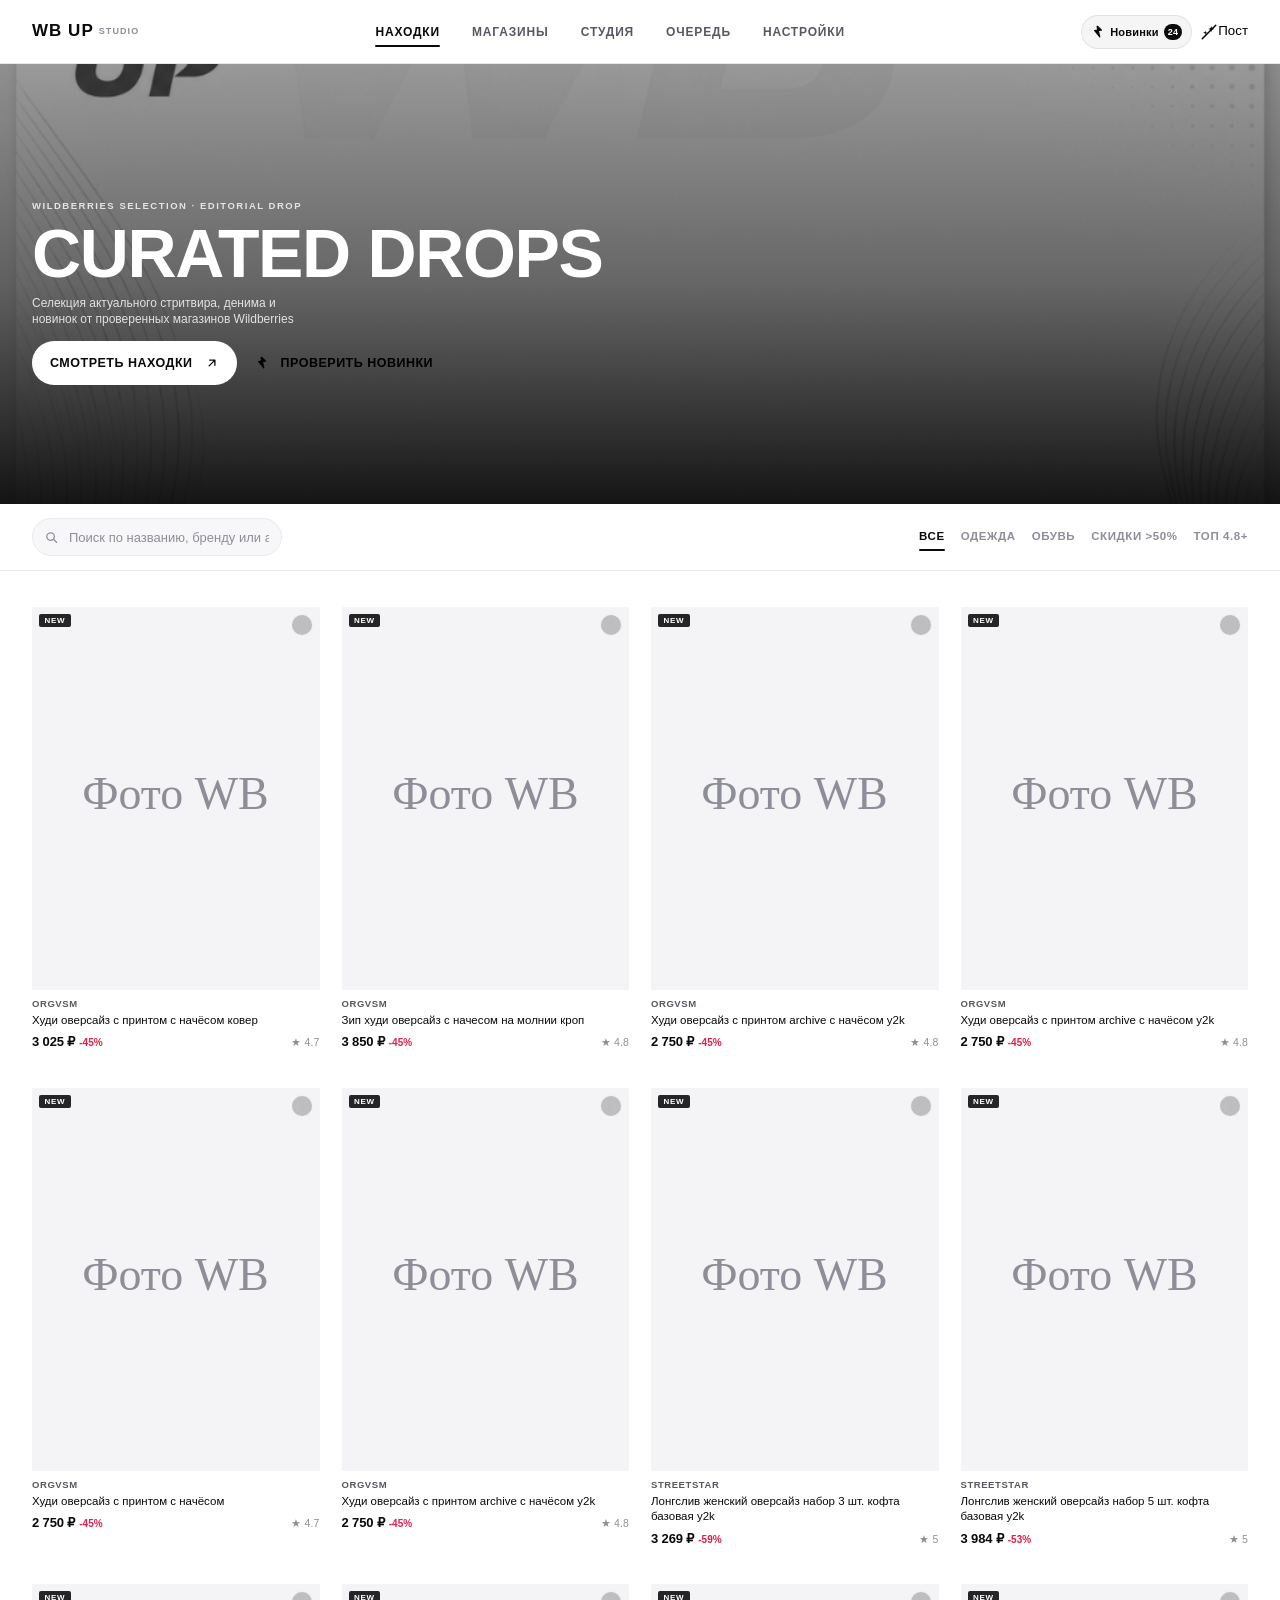
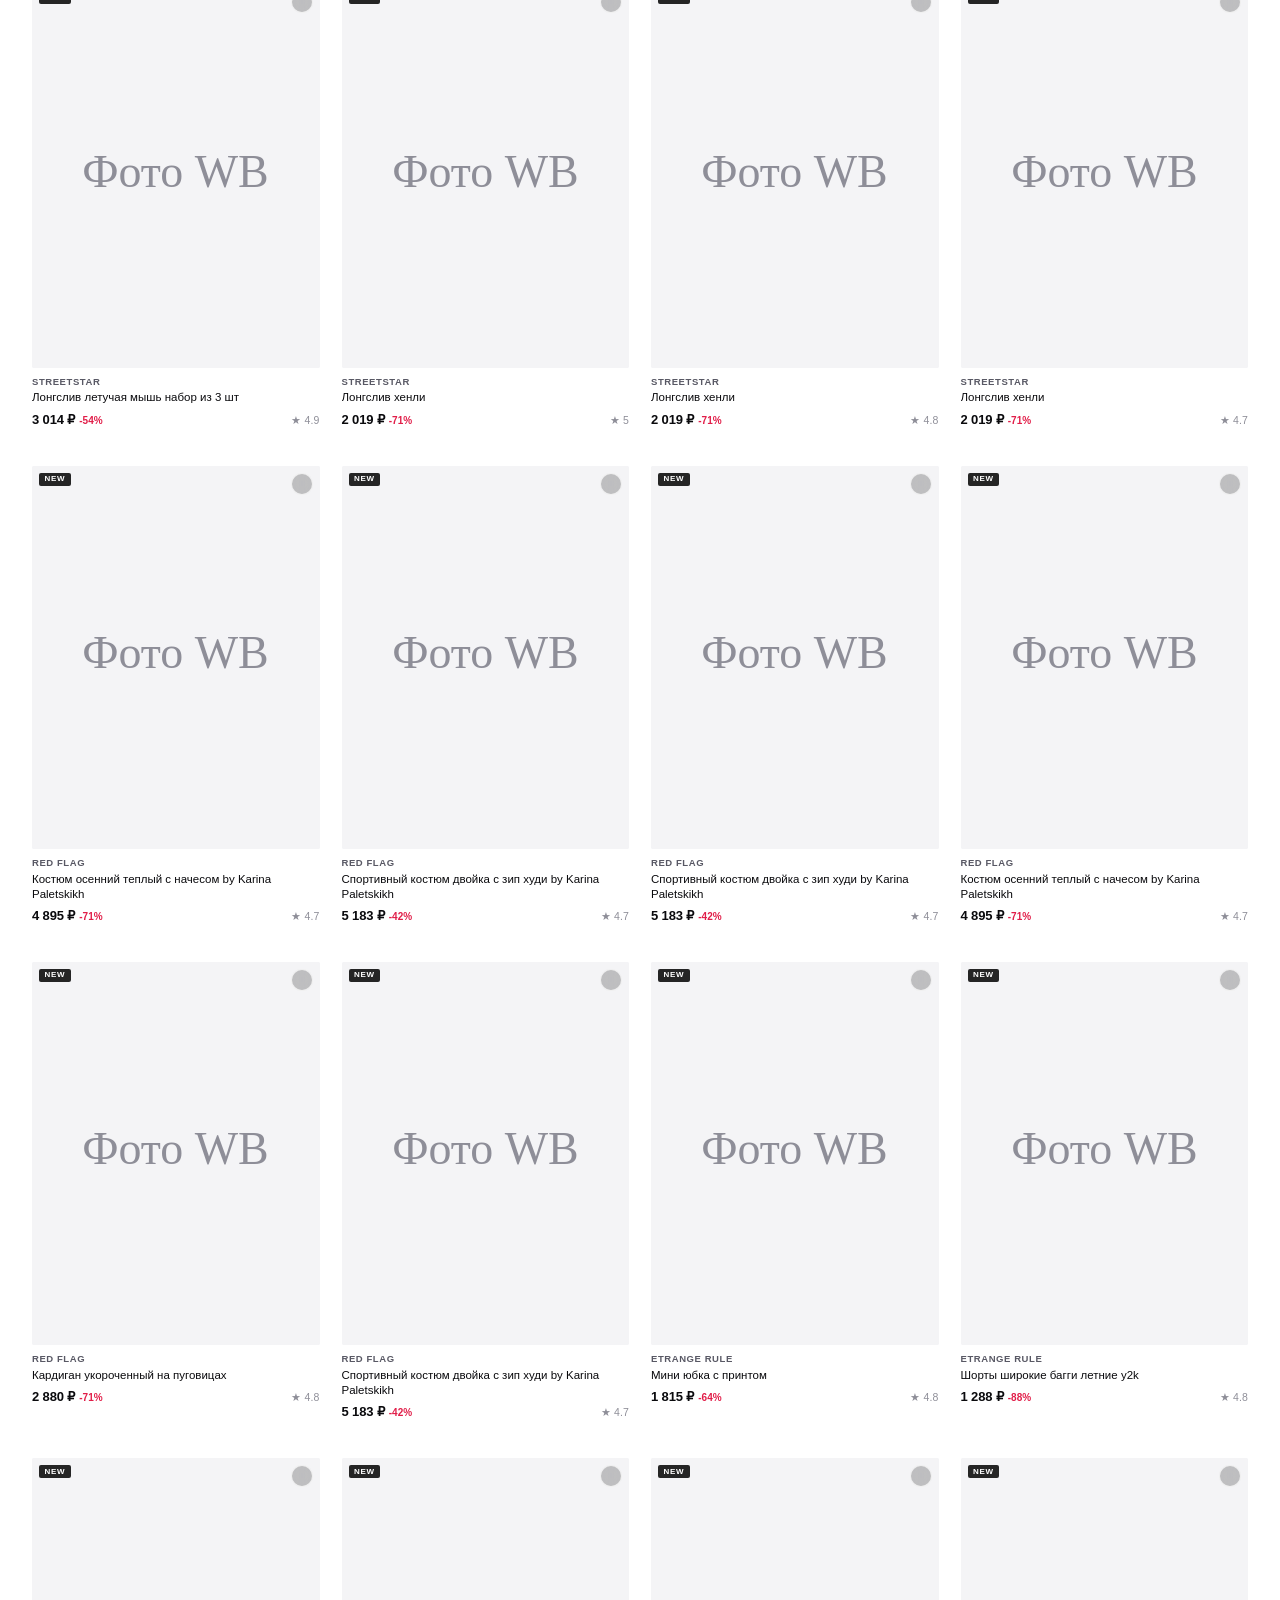
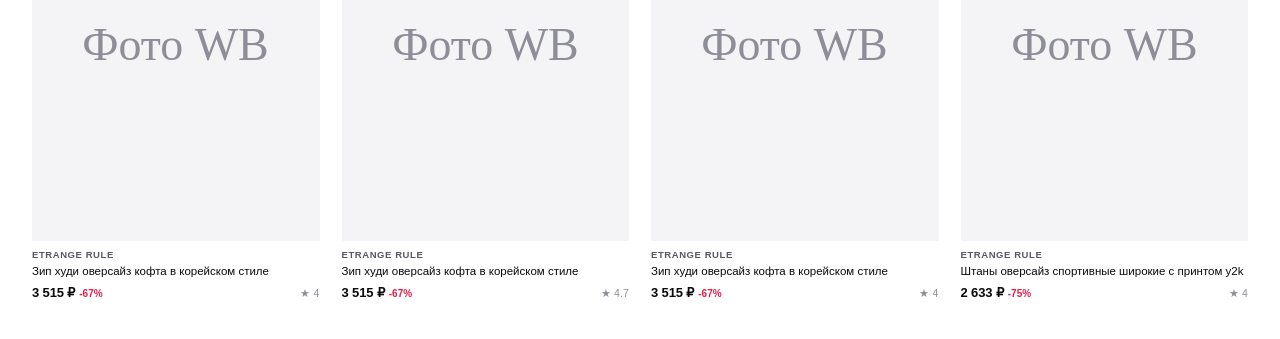
<file: index.html>
<!DOCTYPE html>
<html lang="ru">
<head>
  <meta charset="UTF-8">
  <meta name="viewport" content="width=device-width, initial-scale=1.0, viewport-fit=cover, maximum-scale=5.0">
  <meta name="description" content="WB Up Studio — премиальная fashion-платформа находок Wildberries и менеджер публикаций">
  <meta name="theme-color" content="#ffffff">
  <meta name="apple-mobile-web-app-capable" content="yes">
  <meta name="apple-mobile-web-app-status-bar-style" content="default">
  <meta name="apple-mobile-web-app-title" content="WB Up">
  <meta name="format-detection" content="telephone=no">
  <meta name="mobile-web-app-capable" content="yes">
  <link rel="apple-touch-icon" href="apple-touch-icon.png">
  <link rel="manifest" href="manifest.json">
  <link rel="icon" href="data:image/svg+xml,<svg xmlns='http://www.w3.org/2000/svg' viewBox='0 0 100 100'><text y='.9em' font-size='90'>✦</text></svg>">
  <title>WB Up Studio · Editorial Fashion</title>
  <link rel="stylesheet" href="styles.css?v=fashion_ohdamn_v7">
</head>
<body>

  <!-- SF Symbols Vector Sprite -->
  <svg style="display:none;" xmlns="http://www.w3.org/2000/svg">
    <symbol id="sf-grid" viewBox="0 0 24 24"><rect x="3" y="3" width="8" height="8" rx="1.5" fill="currentColor"/><rect x="13" y="3" width="8" height="8" rx="1.5" fill="currentColor"/><rect x="3" y="13" width="8" height="8" rx="1.5" fill="currentColor"/><rect x="13" y="13" width="8" height="8" rx="1.5" fill="currentColor"/></symbol>
    <symbol id="sf-bag" viewBox="0 0 24 24"><path fill-rule="evenodd" clip-rule="evenodd" d="M8.5 4a3.5 3.5 0 0 1 7 0h2.75A2.75 2.75 0 0 1 21 6.75v11.5A3.75 3.75 0 0 1 17.25 22H6.75A3.75 3.75 0 0 1 3 18.25V6.75A2.75 2.75 0 0 1 5.75 4H8.5zm1.8 0a1.7 1.7 0 0 1 3.4 0H10.3z" fill="currentColor"/></symbol>
    <symbol id="sf-store" viewBox="0 0 24 24"><path d="M4 4a2 2 0 0 1 2-2h12a2 2 0 0 1 2 2v2.5a3.5 3.5 0 0 1-3.5 3.5 3.4 3.4 0 0 1-2.5-1.1 3.4 3.4 0 0 1-5 0A3.4 3.4 0 0 1 4.5 10 3.5 3.5 0 0 1 1 6.5V4a2 2 0 0 1 2-2h1zm0 8.8V20a2 2 0 0 0 2 2h12a2 2 0 0 0 2-2v-7.2a5.4 5.4 0 0 1-2.5.7 5.4 5.4 0 0 1-3.5-1.3 5.4 5.4 0 0 1-3.5 1.3 5.4 5.4 0 0 1-3.5-1.3 5.4 5.4 0 0 1-2.5-.7h-.5zM9 16a1 1 0 0 1 1-1h4a1 1 0 0 1 1 1v4H9v-4z" fill="currentColor"/></symbol>
    <symbol id="sf-sparkles" viewBox="0 0 24 24"><path d="M12 1.5l1.6 4.7 4.7 1.6-4.7 1.6L12 14.1l-1.6-4.7-4.7-1.6 4.7-1.6L12 1.5zm7 11.5l1 3 3 1-3 1-1 3-1-3-3-1 3-1 1-3zm-14 1l1 3 3 1-3 1-1 3-1-3-3-1 3-1 1-3z" fill="currentColor"/></symbol>
    <symbol id="sf-tray" viewBox="0 0 24 24"><path d="M4 4.5A2.5 2.5 0 0 1 6.5 2h11A2.5 2.5 0 0 1 20 4.5V14h-3.2a1.8 1.8 0 0 0-1.6 1l-.7 1.4a1 1 0 0 1-.9.6H10.4a1 1 0 0 1-.9-.6l-.7-1.4a1.8 1.8 0 0 0-1.6-1H4V4.5zM3 16.5v2A3.5 3.5 0 0 0 6.5 22h11a3.5 3.5 0 0 0 3.5-3.5v-2h-3.8l-.5 1a2.2 2.2 0 0 1-2 1.5H9.3a2.2 2.2 0 0 1-2-1.5l-.5-1H3z" fill="currentColor"/></symbol>
    <symbol id="sf-gear" viewBox="0 0 24 24"><path fill-rule="evenodd" clip-rule="evenodd" d="M10.2 2.3c.4-1.3 2.2-1.3 2.6 0l.4 1.4a2 2 0 0 0 2.2 1.3l1.4-.4c1.3-.4 2.4.9 1.7 2l-.9 1.2a2 2 0 0 0 .6 2.5l1.3.7c1.2.7 1.2 2.5 0 3.2l-1.3.7a2 2 0 0 0-.6 2.5l.9 1.2c.7 1.1-.4 2.4-1.7 2l-1.4-.4a2 2 0 0 0-2.2 1.3l-.4 1.4c-.4 1.3-2.2 1.3-2.6 0l-.4-1.4a2 2 0 0 0-2.2-1.3l-1.4.4c-1.3.4-2.4-.9-1.7-2l.9-1.2a2 2 0 0 0-.6-2.5l-1.3-.7c-1.2-.7-1.2-2.5 0-3.2l1.3-.7a2 2 0 0 0 .6-2.5l-.9-1.2c-.7-1.1.4-2.4 1.7-2l1.4.4a2 2 0 0 0 2.2-1.3l.4-1.4zM12 8.5a3.5 3.5 0 1 0 0 7 3.5 3.5 0 0 0 0-7z" fill="currentColor"/></symbol>
    <symbol id="sf-search" viewBox="0 0 24 24"><path fill-rule="evenodd" clip-rule="evenodd" d="M10.5 3.5a7 7 0 1 0 4.4 12.4l4.7 4.7a1 1 0 0 0 1.4-1.4l-4.7-4.7A7 7 0 0 0 10.5 3.5zm-5 7a5 5 0 1 1 10 0 5 5 0 0 1-10 0z" fill="currentColor"/></symbol>
    <symbol id="sf-bolt" viewBox="0 0 24 24"><path d="M11.3 1.3a1 1 0 0 1 1 .2l6.5 6.5a1 1 0 0 1-.5 1.7l-4.5.7 2.2 9.8a1 1 0 0 1-1.8.8L5.2 10a1 1 0 0 1 .6-1.6l4.6-.7-1-5.4a1 1 0 0 1 .9-1z" fill="currentColor"/></symbol>
    <symbol id="sf-check" viewBox="0 0 24 24"><path d="M4.5 12.5l5 5 10-10" fill="none" stroke="currentColor" stroke-width="2.5" stroke-linecap="round" stroke-linejoin="round"/></symbol>
    <symbol id="sf-xmark" viewBox="0 0 24 24"><path d="M6 6l12 12M18 6L6 18" fill="none" stroke="currentColor" stroke-width="2.5" stroke-linecap="round"/></symbol>
    <symbol id="sf-plus" viewBox="0 0 24 24"><path d="M12 4a1 1 0 0 1 1 1v6h6a1 1 0 1 1 0 2h-6v6a1 1 0 1 1-2 0v-6H5a1 1 0 1 1 0-2h6V5a1 1 0 0 1 1-1z" fill="currentColor"/></symbol>
    <symbol id="sf-trash" viewBox="0 0 24 24"><path fill-rule="evenodd" clip-rule="evenodd" d="M9 3a1 1 0 0 1 1-1h4a1 1 0 0 1 1 1v1h4a1 1 0 1 1 0 2h-1.1l-.8 13.4A3 3 0 0 1 14.1 22H9.9a3 3 0 0 1-3-2.6L6.1 6H5a1 1 0 1 1 0-2h4V3zm2 1h2V4h-2V4zm-1.9 4l.7 11.8a1 1 0 0 0 1 .9h4.4a1 1 0 0 0 1-.9L16.9 8H8.1z" fill="currentColor"/></symbol>
    <symbol id="sf-sync" viewBox="0 0 24 24"><path d="M12 4a8 8 0 0 1 7.6 5.5.9.9 0 0 1-1.7.6A6.2 6.2 0 1 0 18.2 12a.9.9 0 1 1 1.8 0A8 8 0 1 1 12 4zm7.9 1.1a.9.9 0 0 1 .9.9v4a.9.9 0 0 1-.9.9h-4a.9.9 0 1 1 0-1.8h2.8V6a.9.9 0 0 1 1.2-.9z" fill="currentColor"/></symbol>
    <symbol id="sf-paperplane" viewBox="0 0 24 24"><path d="M2.3 10.2a1.3 1.3 0 0 1 .4-2.4l17.7-6.2a1.3 1.3 0 0 1 1.6 1.6l-6.2 17.7a1.3 1.3 0 0 1-2.4.4l-3.8-5.7-5.7-3.8zm14-4.8L6.8 10.3l3.6 2.4 6-7.3z" fill="currentColor"/></symbol>
    <symbol id="sf-arrow-up-right" viewBox="0 0 24 24"><path d="M7 17L17 7M8 7h9v9" fill="none" stroke="currentColor" stroke-width="2.2" stroke-linecap="round" stroke-linejoin="round"/></symbol>
    <symbol id="sf-download" viewBox="0 0 24 24"><path d="M12 2a1 1 0 0 1 1 1v10.6l2.3-2.3a1 1 0 0 1 1.4 1.4l-4 4a1 1 0 0 1-1.4 0l-4-4a1 1 0 0 1 1.4-1.4l2.3 2.3V3a1 1 0 0 1 1-1zm-7 16a1 1 0 0 1 1-1h12a1 1 0 1 1 0 2H6a1 1 0 0 1-1-1z" fill="currentColor"/></symbol>
    <symbol id="sf-wand-stars" viewBox="0 0 24 24"><path d="M15 4l1 3 3 1-3 1-1 3-1-3-3-1 3-1 1-3zm-8 6l.7 2.3L10 13l-2.3.7L7 16l-.7-2.3L4 13l2.3-.7L7 10z" fill="currentColor"/><path d="M3 21L21 3" stroke="currentColor" stroke-width="2" stroke-linecap="round"/></symbol>
    <symbol id="sf-scissors" viewBox="0 0 24 24"><path d="M9.6 10.8l3.9 3.9-1.4 1.4a3.5 3.5 0 1 1-1.4-1.4l-1.1-1.1zm-3.6 5a1.5 1.5 0 1 0 0 3 1.5 1.5 0 0 0 0-3zm7.5-3.6l6.8-6.8a1 1 0 0 0-1.4-1.4l-6.8 6.8 1.4 1.4zm-1.4-1.4L4.3 4a1 1 0 0 0-1.4 1.4l6.8 6.8 2.4-2.4zm1.4 4.3l1.1 1.1a3.5 3.5 0 1 1-1.4 1.4l-1.1-1.1 1.4-1.4zm4.5 3.9a1.5 1.5 0 1 0 0-3 1.5 1.5 0 0 0 0 3z" fill="currentColor"/></symbol>
  </svg>

  <div class="toast-container" id="toast-container"></div>

  <!-- EDITORIAL HEADER (Sticky, Minimalist, Ohdamn Style) -->
  <header class="site-header" id="site-header">
    <div class="site-header__inner">
      
      <!-- Brand Logo (Left) -->
      <a href="#" class="brand-logo" onclick="app.switchTab('dashboard'); return false;">
        <span class="brand-logo__main">WB UP</span>
        <span class="brand-logo__tag">STUDIO</span>
      </a>

      <!-- Desktop Navigation Links (Center) -->
      <nav class="desktop-nav" aria-label="Основное меню">
        <button class="desktop-nav__link active" data-tab="dashboard" onclick="app.switchTab('dashboard')">Находки</button>
        <button class="desktop-nav__link" data-tab="sellers" onclick="app.switchTab('sellers')">Магазины</button>
        <button class="desktop-nav__link" data-tab="preview" onclick="app.switchTab('preview')">Студия</button>
        <button class="desktop-nav__link" data-tab="queue" onclick="app.switchTab('queue')">
          Очередь
          <span class="desktop-nav__pill" id="nav-queue-badge" style="display:none;">0</span>
        </button>
        <button class="desktop-nav__link" data-tab="settings" onclick="app.switchTab('settings')">Настройки</button>
      </nav>

      <!-- Header Actions (Right) -->
      <div class="header-actions">
        <!-- Live Novelties Trigger -->
        <button class="header-action-btn header-action-btn--pulse" onclick="app.runCheck()" title="Опросить магазины на Wildberries">
          <svg class="sf-icon"><use href="#sf-bolt"></use></svg>
          <span class="header-action-btn__text">Новинки</span>
          <span class="count-pill count-pill--dark" id="header-new-badge">12</span>
        </button>

        <!-- Studio Quick Launch -->
        <button class="header-action-btn header-action-btn--ghost desktop-only" onclick="app.generatePreview()" title="Создать постер">
          <svg class="sf-icon"><use href="#sf-wand-stars"></use></svg>
          <span class="header-action-btn__text">Пост</span>
        </button>

        <!-- Mobile Menu Toggle -->
        <button class="mobile-burger-btn" id="mobile-burger-btn" onclick="app.toggleMobileMenu()" aria-label="Открыть меню">
          <span class="burger-bar"></span>
          <span class="burger-bar"></span>
        </button>
      </div>

    </div>
  </header>

  <!-- MOBILE SLIDE-OVER DRAWER -->
  <div class="mobile-drawer-overlay" id="mobile-drawer-overlay" onclick="app.closeMobileMenu()">
    <div class="mobile-drawer" onclick="event.stopPropagation()">
      <div class="mobile-drawer__top">
        <div class="brand-logo">
          <span class="brand-logo__main">WB UP</span>
          <span class="brand-logo__tag">STUDIO</span>
        </div>
        <button class="drawer-close-btn" onclick="app.closeMobileMenu()" aria-label="Закрыть меню">
          <svg class="sf-icon"><use href="#sf-xmark"></use></svg>
        </button>
      </div>

      <nav class="mobile-drawer__nav">
        <button class="drawer-item active" data-tab="dashboard" onclick="app.switchTab('dashboard'); app.closeMobileMenu();">
          <span class="drawer-item__index">01</span>
          <span class="drawer-item__title">Находки</span>
          <span class="desktop-nav__pill" id="novelty-badge-count" style="margin-left:auto;">12</span>
        </button>
        <button class="drawer-item" data-tab="sellers" onclick="app.switchTab('sellers'); app.closeMobileMenu();">
          <span class="drawer-item__index">02</span>
          <span class="drawer-item__title">Магазины</span>
          <span class="desktop-nav__pill" id="drawer-sellers-count" style="margin-left:auto;">4</span>
        </button>
        <button class="drawer-item" data-tab="preview" onclick="app.switchTab('preview'); app.closeMobileMenu();">
          <span class="drawer-item__index">03</span>
          <span class="drawer-item__title">Студия постов</span>
        </button>
        <button class="drawer-item" data-tab="queue" onclick="app.switchTab('queue'); app.closeMobileMenu();">
          <span class="drawer-item__index">04</span>
          <span class="drawer-item__title">Очередь</span>
          <span class="desktop-nav__pill" id="drawer-queue-count" style="margin-left:auto;">0</span>
        </button>
        <button class="drawer-item" data-tab="settings" onclick="app.switchTab('settings'); app.closeMobileMenu();">
          <span class="drawer-item__index">05</span>
          <span class="drawer-item__title">Настройки</span>
        </button>
      </nav>

      <div class="mobile-drawer__footer">
        <button class="btn btn--primary btn--full" onclick="app.runCheck(); app.closeMobileMenu();">
          <svg class="sf-icon" style="margin-right:8px;"><use href="#sf-bolt"></use></svg>
          Проверить новинки WB
        </button>
      </div>
    </div>
  </div>

  <!-- MAIN APPLICATION CONTENT CONTAINER -->
  <main class="site-main">

    <!-- ======================================================== -->
    <!-- TAB 1: НАХОДКИ (EDITORIAL CATALOG & FEED) -->
    <!-- ======================================================== -->
    <section id="tab-dashboard" class="tab-panel tab-panel--active">
      
      <!-- HERO SECTION (Editorial Brand Drop) -->
      <section class="hero-editorial">
        <div class="hero-editorial__bg">
          <img src="wb_up_background.jpg" alt="Editorial Fashion" class="hero-editorial__img" onerror="this.style.display='none'">
          <div class="hero-editorial__dimmer"></div>
        </div>
        <div class="hero-editorial__content">
          <span class="hero-editorial__eyebrow">WILDBERRIES SELECTION · EDITORIAL DROP</span>
          <h1 class="hero-editorial__heading">CURATED DROPS</h1>
          <p class="hero-editorial__sub">Селекция актуального стритвира, денима и новинок от проверенных магазинов Wildberries</p>
          <div class="hero-editorial__buttons">
            <button class="btn btn--hero-primary" onclick="app.scrollToCatalog()">
              Смотреть находки
              <svg class="sf-icon" style="width:14px; height:14px; margin-left:6px;"><use href="#sf-arrow-up-right"></use></svg>
            </button>
            <button class="btn btn--hero-outline" onclick="app.runCheck()">
              <svg class="sf-icon" style="width:14px; height:14px; margin-right:6px;"><use href="#sf-bolt"></use></svg>
              Проверить новинки
            </button>
          </div>
        </div>
      </section>

      <!-- SEARCH & FILTER TOOLBAR -->
      <div class="catalog-toolbar" id="catalog-anchor">
        <div class="catalog-toolbar__inner">
          
          <!-- Search Bar (Minimalist Line) -->
          <div class="minimal-search">
            <svg class="sf-icon minimal-search__icon"><use href="#sf-search"></use></svg>
            <input type="text" id="home-search-input" class="minimal-search__input" placeholder="Поиск по названию, бренду или артикулу..." oninput="app.onSearchInput(this.value)">
          </div>

          <!-- Typographic Category Links (Not heavy buttons!) -->
          <div class="category-links-bar" id="category-chips">
            <button class="cat-link ios-chip active" onclick="app.filterByCategory('all', this)">Все</button>
            <button class="cat-link ios-chip" onclick="app.filterByCategory('clothes', this)">Одежда</button>
            <button class="cat-link ios-chip" onclick="app.filterByCategory('shoes', this)">Обувь</button>
            <button class="cat-link ios-chip" onclick="app.filterByCategory('discount', this)">Скидки &gt;50%</button>
            <button class="cat-link ios-chip" onclick="app.filterByCategory('top', this)">Топ 4.8+</button>
          </div>

        </div>
      </div>

      <!-- Active Seller Filter Banner (Dynamic) -->
      <div id="seller-filter-container" class="seller-filter-banner" style="display:none;"></div>

      <!-- PRODUCT GRID SECTION -->
      <div class="catalog-grid-wrap">
        <div id="product-grid" class="fashion-grid"></div>

        <!-- Empty State -->
        <div id="feed-empty" class="fashion-empty" style="display:none;">
          <svg class="sf-icon fashion-empty__icon"><use href="#sf-bag"></use></svg>
          <h3 class="fashion-empty__title">Находок пока нет</h3>
          <p class="fashion-empty__desc">Запустите поиск новинок, чтобы мгновенно загрузить товары от выбранных магазинов Wildberries</p>
          <button class="btn btn--primary" onclick="app.runCheck()">
            <svg class="sf-icon" style="width:16px; height:16px; margin-right:6px;"><use href="#sf-bolt"></use></svg>
            Найти новинки WB
          </button>
        </div>
      </div>

    </section>

    <!-- ======================================================== -->
    <!-- TAB 2: МАГАЗИНЫ (SELLERS DIRECTORY) -->
    <!-- ======================================================== -->
    <section id="tab-sellers" class="tab-panel">
      <div class="subpage-container">
        
        <div class="subpage-header">
          <div>
            <span class="subpage-eyebrow">WILDBERRIES STORES</span>
            <h1 class="subpage-title">Магазины</h1>
          </div>
          <div class="subpage-header__actions">
            <button class="btn btn--secondary" onclick="app.openAddSellerModal()">
              <svg class="sf-icon" style="margin-right:6px;"><use href="#sf-plus"></use></svg>
              Добавить продавца
            </button>
            <button class="btn btn--primary" onclick="app.runCheck()">
              <svg class="sf-icon" style="margin-right:6px;"><use href="#sf-bolt"></use></svg>
              Найти новинки
            </button>
          </div>
        </div>

        <div class="sellers-meta-row">
          <div class="sellers-meta-row__label">
            <span>ОТСЛЕЖИВАЕМЫЕ МАГАЗИНЫ</span>
            <span id="sellers-count-badge" class="count-pill">0</span>
          </div>
          <button class="text-link-btn" onclick="app.toggleAllSellers()">Выбрать всех / Снять выбор</button>
        </div>

        <div class="sellers-list-grid" id="sellers-list-container">
          <!-- Populated dynamically by app2.js -->
        </div>

      </div>
    </section>

    <!-- ======================================================== -->
    <!-- TAB 3: СТУДИЯ ПОСТОВ (1080x1080 LOOKBOOK STUDIO) -->
    <!-- ======================================================== -->
    <section id="tab-preview" class="tab-panel">
      <div class="subpage-container">
        
        <div class="subpage-header">
          <div>
            <span class="subpage-eyebrow">POST GENERATOR 1080×1080</span>
            <h1 class="subpage-title">Студия постов</h1>
          </div>
        </div>

        <!-- Empty Studio State -->
        <div id="studio-empty-state" class="studio-empty-card">
          <div class="studio-empty-card__icon">
            <svg class="sf-icon" style="width:48px; height:48px;"><use href="#sf-wand-stars"></use></svg>
          </div>
          <h2 class="studio-empty-card__title">Генератор лукбук-постов</h2>
          <p class="studio-empty-card__desc">Скомпонуйте выбранные находки в готовый пост 1080×1080 с ценами и артикулами для мгновенной публикации в Telegram</p>
          <button class="btn btn--primary btn--lg" onclick="app.generatePreview()">
            <svg class="sf-icon" style="margin-right:8px;"><use href="#sf-wand-stars"></use></svg>
            Создать превью поста
          </button>
        </div>

        <!-- Active Studio State -->
        <div id="studio-active-state" style="display:none;">
          <div class="studio-split-layout">
            <div class="studio-preview-frame">
              <canvas id="poster-canvas" width="1080" height="1080" style="display:none;"></canvas>
              <img id="poster-result-img" class="studio-preview-img" alt="Превью поста 1080x1080">
            </div>

            <div class="studio-controls-frame">
              <h3 class="studio-controls-title">Текст публикации в Telegram</h3>
              <textarea id="caption-editor" class="minimal-textarea" rows="8" placeholder="Текст поста с артикулами..."></textarea>
              
              <div class="studio-actions-row">
                <button class="btn btn--primary btn--full" id="btn-publish-tg" onclick="app.publishFromPreview()">
                  <svg class="sf-icon" style="margin-right:8px;"><use href="#sf-paperplane"></use></svg>
                  Опубликовать в @wbuppp
                </button>
                <div class="studio-secondary-btns">
                  <button class="btn btn--secondary" style="flex:1;" onclick="app.saveToQueueFromPreview()">
                    <svg class="sf-icon" style="margin-right:6px;"><use href="#sf-tray"></use></svg>
                    В очередь
                  </button>
                  <button class="btn btn--secondary" style="flex:1;" onclick="app.downloadPosterImage()">
                    <svg class="sf-icon" style="margin-right:6px;"><use href="#sf-download"></use></svg>
                    Скачать
                  </button>
                </div>
              </div>
            </div>
          </div>
        </div>

      </div>
    </section>

    <!-- ======================================================== -->
    <!-- TAB 4: ОЧЕРЕДЬ (SCHEDULED POSTS) -->
    <!-- ======================================================== -->
    <section id="tab-queue" class="tab-panel">
      <div class="subpage-container">
        <div class="subpage-header">
          <div>
            <span class="subpage-eyebrow">SCHEDULED POSTS</span>
            <h1 class="subpage-title">Очередь</h1>
          </div>
          <span id="queue-count-badge" class="count-pill">0</span>
        </div>

        <div class="queue-items-container" id="queue-list-container">
          <!-- Filled dynamically -->
        </div>
      </div>
    </section>

    <!-- ======================================================== -->
    <!-- TAB 5: НАСТРОЙКИ (PREFERENCES) -->
    <!-- ======================================================== -->
    <section id="tab-settings" class="tab-panel">
      <div class="subpage-container">
        <div class="subpage-header">
          <div>
            <span class="subpage-eyebrow">PREFERENCES</span>
            <h1 class="subpage-title">Настройки</h1>
          </div>
        </div>

        <div class="settings-form">
          <div class="settings-block">
            <h3 class="settings-block__title">Telegram Интеграция</h3>
            <div class="settings-field">
              <label class="settings-label" for="setting-tg-channel">Канал публикаций</label>
              <input type="text" id="setting-tg-channel" class="settings-input" placeholder="@wbuppp" value="@wbuppp" onchange="app.saveSetting('tgChannel', this.value)">
            </div>
            <div class="settings-field">
              <label class="settings-label" for="setting-tg-token">Токен Telegram бота</label>
              <input type="password" id="setting-tg-token" class="settings-input" placeholder="7801828859:AA..." onchange="app.saveSetting('tgToken', this.value)">
            </div>
          </div>

          <div class="settings-block">
            <h3 class="settings-block__title">Системные параметры</h3>
            <div class="settings-info-row">
              <span class="settings-info-row__key">Движок каталога</span>
              <span class="badge-status-ok">● Standalone Multi-Tier Live</span>
            </div>
            <div class="settings-info-row">
              <span class="settings-info-row__key">Дизайн</span>
              <span>Editorial Minimal v7</span>
            </div>
          </div>

          <div style="margin-top:24px;">
            <button class="btn btn--danger btn--full" onclick="app.resetAllCache()">
              <svg class="sf-icon" style="margin-right:6px;"><use href="#sf-trash"></use></svg>
              Сбросить кэш и обновить базу
            </button>
          </div>
        </div>
      </div>
    </section>

  </main>

  <!-- FLOATING SELECTION CAPSULE (Minimalist Dock) -->
  <div class="selection-capsule" id="action-capsule">
    <div class="selection-capsule__info">
      <span class="selection-capsule__dot"></span>
      <span id="selected-count-label">0 выбрано</span>
    </div>
    <div class="selection-capsule__actions">
      <button class="capsule-btn capsule-btn--ghost" onclick="app.clearSelection()">Снять</button>
      <button class="capsule-btn capsule-btn--primary" onclick="app.generatePreview()">Создать пост</button>
    </div>
  </div>

  <!-- MOBILE BOTTOM NAVIGATION BAR -->
  <nav class="mobile-nav-bar" aria-label="Мобильная навигация">
    <button class="mobile-nav-bar__item active" data-tab="dashboard" onclick="app.switchTab('dashboard')">
      <svg class="sf-icon"><use href="#sf-grid"></use></svg>
      <span>Находки</span>
    </button>
    <button class="mobile-nav-bar__item" data-tab="sellers" onclick="app.switchTab('sellers')">
      <svg class="sf-icon"><use href="#sf-store"></use></svg>
      <span>Магазины</span>
    </button>
    <button class="mobile-nav-bar__item" data-tab="preview" onclick="app.switchTab('preview')">
      <svg class="sf-icon"><use href="#sf-sparkles"></use></svg>
      <span>Студия</span>
    </button>
    <button class="mobile-nav-bar__item" data-tab="queue" onclick="app.switchTab('queue')">
      <svg class="sf-icon"><use href="#sf-tray"></use></svg>
      <span>Очередь</span>
    </button>
    <button class="mobile-nav-bar__item" data-tab="settings" onclick="app.switchTab('settings')">
      <svg class="sf-icon"><use href="#sf-gear"></use></svg>
      <span>Настройки</span>
    </button>
  </nav>

  <!-- EDITORIAL PRODUCT DETAIL MODAL (Desktop 2-Col / Mobile Sheet) -->
  <div class="product-modal-overlay" id="product-modal-overlay" onclick="if(event.target===this) app.closeProductModal()" role="dialog" aria-modal="true">
    <div class="product-modal-dialog">
      <div class="product-modal-drag-bar" aria-hidden="true"></div>
      <button class="product-modal-close" onclick="app.closeProductModal()" aria-label="Закрыть">
        <svg class="sf-icon"><use href="#sf-xmark"></use></svg>
      </button>
      <div class="product-modal-content" id="product-modal-content">
        <!-- Rendered dynamically by app2.js -->
      </div>
    </div>
  </div>

  <!-- GENERIC MODAL OVERLAY (For Add Seller etc.) -->
  <div class="site-modal-overlay" id="modal-overlay" onclick="if(event.target===this) app.closeModal()" role="dialog" aria-modal="true">
    <div class="site-modal-card">
      <div class="site-modal-card__header">
        <h3 class="site-modal-card__title" id="modal-title">Добавить продавца</h3>
        <button class="site-modal-card__close" onclick="app.closeModal()" aria-label="Закрыть">
          <svg class="sf-icon"><use href="#sf-xmark"></use></svg>
        </button>
      </div>
      <div class="site-modal-card__body" id="modal-body"></div>
      <div class="site-modal-card__footer" id="modal-footer">
        <button class="btn btn--ghost" onclick="app.closeModal()">Отмена</button>
        <button class="btn btn--primary" id="modal-confirm-btn" onclick="app.confirmModal()">Добавить</button>
      </div>
    </div>
  </div>

  <script src="app2.js?v=fashion_ohdamn_v7"></script>
</body>
</html>
</file>
<file: styles.css>
/* ============================================================
   WB Up Studio — Refined Mobile-First Editorial Fashion Design System
   Target Primary Device: iPhone 15 Pro (393 × 852 px, iOS Safari)
   Visual QA Calibrated for: 375px, 390px, 393px, 402px, 430px & Landscape
   Aesthetic: Clean / Minimal / Premium / Editorial / Effortless
   ============================================================ */

/* --- CSS Tokens & Design Variables --- */
:root {
  /* Dynamic Safe Area Insets (Dynamic Island & Home Indicator) */
  --safe-top: env(safe-area-inset-top, 0px);
  --safe-bottom: env(safe-area-inset-bottom, 0px);
  --safe-left: env(safe-area-inset-left, 0px);
  --safe-right: env(safe-area-inset-right, 0px);

  /* Component Dimensions */
  --header-h-mobile: 48px;
  --bar-h-mobile: 50px;
  --header-h-desktop: 64px;

  /* Editorial Monochrome Palette */
  --bg-body: #ffffff;
  --bg-subtle: #f7f7f9;
  --bg-card: #ffffff;
  --bg-card-hover: #fafafa;
  --bg-glass: rgba(255, 255, 255, 0.96);
  --bg-overlay: rgba(10, 10, 14, 0.55);
  --bg-dark: #0e0e11;

  --fg-primary: #0a0a0d;
  --fg-secondary: #585864;
  --fg-muted: #8e8e98;
  --fg-inverse: #ffffff;

  --border-subtle: #eaeaea;
  --border-medium: #d4d4d8;
  --border-dark: #121216;

  --accent-black: #09090b;
  --accent-red: #e11d48;
  --accent-green: #10b981;

  --radius-xs: 2px;
  --radius-sm: 6px;
  --radius-md: 12px;
  --radius-lg: 18px;
  --radius-pill: 9999px;

  --font-sans: 'Inter', -apple-system, BlinkMacSystemFont, "SF Pro Display", "SF Pro Text", "Helvetica Neue", Arial, sans-serif;
  --font-mono: "SF Mono", Monaco, Inconsolata, monospace;

  --shadow-subtle: 0 1px 3px rgba(0, 0, 0, 0.04);
  --shadow-modal: 0 20px 50px rgba(0, 0, 0, 0.16);
  --shadow-capsule: 0 12px 30px rgba(0, 0, 0, 0.2);

  --transition-fast: 0.15s ease;
  --transition-smooth: 0.25s ease-out;
}

/* --- Base & Reset (Strict Zero Horizontal Overflow) --- */
*, *::before, *::after {
  box-sizing: border-box;
  margin: 0;
  padding: 0;
}

html {
  height: 100%;
  width: 100%;
  overflow-x: hidden;
  background-color: var(--bg-body);
  color: var(--fg-primary);
  font-family: var(--font-sans);
  text-rendering: optimizeLegibility;
  -webkit-font-smoothing: antialiased;
  -moz-osx-font-smoothing: grayscale;
}

body {
  width: 100%;
  min-height: 100%;
  min-height: 100dvh;
  min-height: -webkit-fill-available;
  overflow-x: hidden;
  background-color: var(--bg-body);
  color: var(--fg-primary);
  font-family: var(--font-sans);
  font-size: 14px;
  line-height: 1.45;
  -webkit-tap-highlight-color: transparent;
  touch-action: manipulation;
  position: relative;
}

/* iOS Safari Input Zoom Prevention: font-size >= 16px */
input, textarea, select {
  font-family: inherit;
  -webkit-appearance: none;
  font-size: 16px !important;
}

button {
  font-family: inherit;
  border: none;
  background: transparent;
  cursor: pointer;
  -webkit-tap-highlight-color: transparent;
}

/* Vector SF Symbols */
.sf-icon {
  width: 18px;
  height: 18px;
  fill: currentColor;
  display: inline-block;
  vertical-align: middle;
  flex-shrink: 0;
}

/* Main Application Layout */
.site-main {
  width: 100%;
  min-height: calc(100dvh - var(--header-h-mobile) - var(--safe-top));
  display: flex;
  flex-direction: column;
}

/* Tab Panels */
.tab-panel {
  display: none;
  width: 100%;
  animation: fadeIn 0.18s ease-out;
}

.tab-panel--active {
  display: block;
}

@keyframes fadeIn {
  from { opacity: 0; }
  to { opacity: 1; }
}

/* ============================================================
   1. MOBILE HEADER (Compact, Zero-Overflow, 44px Touch Targets)
   ============================================================ */
.site-header {
  position: sticky;
  top: 0;
  left: 0;
  right: 0;
  z-index: 500;
  height: calc(var(--header-h-mobile) + var(--safe-top));
  padding-top: var(--safe-top);
  padding-left: max(14px, var(--safe-left));
  padding-right: max(14px, var(--safe-right));
  background: var(--bg-glass);
  backdrop-filter: blur(20px);
  -webkit-backdrop-filter: blur(20px);
  border-bottom: 1px solid var(--border-subtle);
  transition: background var(--transition-fast);
}

.site-header__inner {
  width: 100%;
  height: var(--header-h-mobile);
  display: flex;
  align-items: center;
  justify-content: space-between;
}

/* Brand Logo (Left) */
.brand-logo {
  display: flex;
  align-items: center;
  gap: 5px;
  text-decoration: none;
  color: var(--fg-primary);
  user-select: none;
  height: 44px;
}

.brand-logo__main {
  font-size: 15px;
  font-weight: 800;
  letter-spacing: 0.06em;
  text-transform: uppercase;
}

.brand-logo__tag {
  font-size: 9px;
  font-weight: 700;
  letter-spacing: 0.12em;
  text-transform: uppercase;
  color: var(--fg-muted);
}

/* Desktop Nav (Hidden on Mobile) */
.desktop-nav {
  display: none;
}

/* Header Actions (Right) */
.header-actions {
  display: flex;
  align-items: center;
  gap: 8px;
}

/* Mobile Quick Novelties Icon Pill (Minimal Ghost Style) */
.header-action-btn--pulse {
  height: 34px;
  min-height: 34px;
  padding: 0 9px;
  border-radius: var(--radius-pill);
  background: rgba(0, 0, 0, 0.04);
  border: 1px solid rgba(0, 0, 0, 0.08);
  color: var(--fg-primary);
  display: inline-flex;
  align-items: center;
  gap: 5px;
  font-size: 11px;
  font-weight: 600;
  letter-spacing: 0.02em;
  transition: all 0.2s cubic-bezier(0.16, 1, 0.3, 1);
  -webkit-tap-highlight-color: transparent;
}

.header-action-btn--pulse:active {
  background: rgba(0, 0, 0, 0.08);
  transform: scale(0.96);
}

.header-action-btn--pulse .sf-icon {
  width: 14px;
  height: 14px;
  color: var(--fg-primary);
}

.header-action-btn__text {
  display: none; /* Hidden on mobile to keep header clean and unclipped */
}

.header-action-btn .count-pill {
  display: inline-flex;
  align-items: center;
  justify-content: center;
  min-width: 16px;
  height: 16px;
  padding: 0 4px;
  background: var(--fg-primary);
  color: #ffffff;
  font-size: 9px;
  font-weight: 700;
  border-radius: 8px;
}

.desktop-only {
  display: none !important;
}

/* Mobile Burger Button (44×44px Touch Target) */
.mobile-burger-btn {
  width: 44px;
  height: 44px;
  min-width: 44px;
  min-height: 44px;
  display: flex;
  flex-direction: column;
  align-items: center;
  justify-content: center;
  gap: 4.5px;
  background: transparent;
  padding: 0;
}

.burger-bar {
  width: 20px;
  height: 1.8px;
  background-color: var(--fg-primary);
  border-radius: 1px;
}

/* ============================================================
   2. HERO SECTION (Calibrated for 393 × 852 px Above-The-Fold)
   ============================================================ */
.hero-editorial {
  position: relative;
  width: 100%;
  min-height: clamp(250px, 32svh, 290px);
  background: #0d0d10;
  overflow: hidden;
  display: flex;
  align-items: flex-end;
}

.hero-editorial__bg {
  position: absolute;
  inset: 0;
  z-index: 1;
}

.hero-editorial__img {
  width: 100%;
  height: 100%;
  object-fit: cover;
  object-position: center 22%;
  filter: brightness(0.66) contrast(1.08);
}

.hero-editorial__dimmer {
  position: absolute;
  inset: 0;
  background: linear-gradient(180deg, rgba(0,0,0,0.1) 0%, rgba(0,0,0,0.4) 50%, rgba(0,0,0,0.88) 100%);
}

.hero-editorial__content {
  position: relative;
  z-index: 2;
  width: 100%;
  padding: 16px 14px 20px;
  display: flex;
  flex-direction: column;
  align-items: flex-start;
  color: #ffffff;
}

.hero-editorial__eyebrow {
  font-size: 9.5px;
  font-weight: 700;
  letter-spacing: 0.16em;
  text-transform: uppercase;
  color: rgba(255, 255, 255, 0.8);
  margin-bottom: 4px;
}

.hero-editorial__heading {
  font-size: clamp(22px, 6.8vw, 30px);
  font-weight: 800;
  line-height: 1.06;
  letter-spacing: -0.02em;
  text-transform: uppercase;
  margin-bottom: 6px;
  max-width: 100%;
}

.hero-editorial__sub {
  font-size: 12px;
  font-weight: 400;
  line-height: 1.35;
  color: rgba(255, 255, 255, 0.82);
  max-width: 290px;
  margin-bottom: 14px;
}

.hero-editorial__buttons {
  display: flex;
  align-items: center;
  width: 100%;
}

/* Single Focused Primary CTA on Mobile */
.btn--hero-primary {
  height: 42px;
  min-height: 42px;
  padding: 0 20px;
  background: #ffffff;
  color: #09090b;
  font-size: 11.5px;
  font-weight: 700;
  letter-spacing: 0.05em;
  text-transform: uppercase;
  border-radius: var(--radius-pill);
  display: inline-flex;
  align-items: center;
  justify-content: center;
  cursor: pointer;
}

.btn--hero-primary:active {
  opacity: 0.85;
}

/* Outline button hidden on mobile hero to prevent side-clipping */
.btn--hero-outline {
  display: none !important;
}

/* Generic Button Tokens */
.btn {
  display: inline-flex;
  align-items: center;
  justify-content: center;
  gap: 6px;
  min-height: 44px;
  padding: 10px 18px;
  font-size: 12.5px;
  font-weight: 600;
  letter-spacing: 0.04em;
  text-transform: uppercase;
  border-radius: var(--radius-pill);
  cursor: pointer;
}

.btn:active {
  opacity: 0.85;
}

.btn--primary {
  background: var(--fg-primary);
  color: var(--fg-inverse);
}

.btn--secondary {
  background: var(--bg-subtle);
  color: var(--fg-primary);
  border: 1px solid var(--border-subtle);
}

.btn--ghost {
  background: transparent;
  color: var(--fg-secondary);
}

.btn--danger {
  background: #fee2e2;
  color: #dc2626;
  border: 1px solid #fecaca;
}

.btn--full {
  width: 100%;
}

.btn--lg {
  min-height: 46px;
  padding: 12px 22px;
  font-size: 13px;
}

.btn--sm {
  min-height: 36px;
  padding: 6px 12px;
  font-size: 11px;
}

.btn--icon {
  width: 44px;
  height: 44px;
  min-width: 44px;
  min-height: 44px;
  padding: 0;
  border-radius: 50%;
  display: inline-flex;
  align-items: center;
  justify-content: center;
}

/* ============================================================
   3. CATALOG TOOLBAR (Compact Search & Horizontal Categories)
   ============================================================ */
.catalog-toolbar {
  position: sticky;
  top: calc(var(--header-h-mobile) + var(--safe-top));
  z-index: 150;
  background: rgba(255, 255, 255, 0.96);
  backdrop-filter: blur(16px);
  -webkit-backdrop-filter: blur(16px);
  border-bottom: 1px solid var(--border-subtle);
}

.catalog-toolbar__inner {
  width: 100%;
  padding: 8px 14px;
  display: flex;
  flex-direction: column;
  gap: 8px;
}

/* Search Bar (16px Font Prevents iOS Safari Zoom) */
.minimal-search {
  position: relative;
  display: flex;
  align-items: center;
  width: 100%;
}

.minimal-search__icon {
  position: absolute;
  left: 12px;
  color: var(--fg-muted);
  pointer-events: none;
  width: 15px;
  height: 15px;
}

.minimal-search__input {
  width: 100%;
  height: 38px;
  padding: 0 12px 0 36px;
  border-radius: var(--radius-pill);
  border: 1px solid var(--border-subtle);
  background: var(--bg-subtle);
  color: var(--fg-primary);
  font-size: 16px !important;
  outline: none;
}

.minimal-search__input:focus {
  background: #ffffff;
  border-color: var(--border-dark);
}

.minimal-search__input::placeholder {
  color: var(--fg-muted);
  font-size: 13px;
}

/* Typographic Category Links */
.category-links-bar {
  display: flex;
  align-items: center;
  gap: 16px;
  overflow-x: auto;
  -webkit-overflow-scrolling: touch;
  scrollbar-width: none;
  padding-bottom: 2px;
}

.category-links-bar::-webkit-scrollbar {
  display: none;
}

.cat-link {
  font-size: 11.5px;
  font-weight: 600;
  letter-spacing: 0.05em;
  text-transform: uppercase;
  color: var(--fg-muted);
  cursor: pointer;
  white-space: nowrap;
  padding: 5px 0;
  position: relative;
  user-select: none;
  min-height: 30px;
  display: inline-flex;
  align-items: center;
}

.cat-link.active,
.cat-link.ios-chip--active {
  color: var(--fg-primary);
  font-weight: 700;
}

.cat-link.active::after,
.cat-link.ios-chip--active::after {
  content: '';
  position: absolute;
  bottom: 0;
  left: 0;
  right: 0;
  height: 2px;
  background-color: var(--fg-primary);
  border-radius: 1px;
}

/* Seller Filter Active Banner */
.seller-filter-banner {
  padding: 8px 14px 0;
  width: 100%;
}

.seller-filter-pill {
  display: inline-flex;
  align-items: center;
  gap: 8px;
  padding: 5px 12px;
  background: var(--bg-subtle);
  border: 1px solid var(--border-subtle);
  border-radius: var(--radius-pill);
  font-size: 11.5px;
  font-weight: 600;
}

.seller-filter-pill__clear {
  cursor: pointer;
  display: inline-flex;
  align-items: center;
  color: var(--fg-muted);
  padding: 4px;
  min-width: 26px;
  min-height: 26px;
  justify-content: center;
}

/* ============================================================
   4. CATALOG GRID (Dual Column on 393px, Zero Shift, 3:4)
   ============================================================ */
.catalog-grid-wrap {
  width: 100%;
  padding: 12px 10px calc(var(--bar-h-mobile) + var(--safe-bottom) + 32px) 10px;
}

.fashion-grid {
  display: grid;
  grid-template-columns: repeat(2, 1fr);
  gap: 16px 8px;
  width: 100%;
}

/* Borderless Product Card */
.fashion-card {
  position: relative;
  display: flex;
  flex-direction: column;
  background: transparent;
  border: none;
  cursor: pointer;
  user-select: none;
}

/* Exact 3:4 Vertical Editorial Photography */
.fashion-card__photo-wrap {
  position: relative;
  width: 100%;
  aspect-ratio: 3 / 4;
  overflow: hidden;
  background-color: var(--bg-subtle);
  border-radius: var(--radius-xs);
}

.fashion-card__img {
  width: 100%;
  height: 100%;
  object-fit: cover;
  display: block;
}

/* Selection Checkbox (Discreet subtle hairline ring with 44×44px hit area) */
.fashion-card__checkbox {
  position: absolute;
  top: 7px;
  right: 7px;
  z-index: 10;
  width: 22px;
  height: 22px;
  border-radius: 50%;
  background: rgba(0, 0, 0, 0.22);
  backdrop-filter: blur(8px);
  -webkit-backdrop-filter: blur(8px);
  border: 1.5px solid rgba(255, 255, 255, 0.75);
  display: flex;
  align-items: center;
  justify-content: center;
  color: transparent;
  cursor: pointer;
  transition: all 0.18s cubic-bezier(0.16, 1, 0.3, 1);
  -webkit-tap-highlight-color: transparent;
}

.fashion-card__checkbox .sf-icon {
  width: 11px;
  height: 11px;
}

.fashion-card__checkbox::before {
  content: "";
  position: absolute;
  inset: -11px; /* expands to 44×44px hit target */
}

.fashion-card--selected .fashion-card__checkbox {
  background: #000000;
  border-color: #ffffff;
  color: #ffffff;
  box-shadow: 0 2px 8px rgba(0, 0, 0, 0.35);
}

.fashion-card--selected .fashion-card__photo-wrap {
  outline: 2px solid #000000;
  outline-offset: -2px;
}

/* New Badge (Top Left, Discreet) */
.fashion-card__badge-new {
  position: absolute;
  top: 7px;
  left: 7px;
  z-index: 5;
  background: rgba(0, 0, 0, 0.85);
  backdrop-filter: blur(4px);
  -webkit-backdrop-filter: blur(4px);
  color: #ffffff;
  font-size: 8px;
  font-weight: 700;
  letter-spacing: 0.08em;
  text-transform: uppercase;
  padding: 2.5px 5.5px;
  border-radius: 2px;
  pointer-events: none;
  line-height: 1;
}

/* Card Body */
.fashion-card__body {
  padding-top: 7px;
  display: flex;
  flex-direction: column;
  gap: 2px;
}

.fashion-card__brand {
  font-size: 9.5px;
  font-weight: 700;
  letter-spacing: 0.06em;
  text-transform: uppercase;
  color: var(--fg-secondary);
}

.fashion-card__name {
  font-size: 11.5px;
  font-weight: 400;
  line-height: 1.32;
  color: var(--fg-primary);
  display: -webkit-box;
  -webkit-line-clamp: 2;
  -webkit-box-orient: vertical;
  overflow: hidden;
}

.fashion-card__price-row {
  display: flex;
  align-items: baseline;
  justify-content: space-between;
  margin-top: 3px;
}

.fashion-card__price-group {
  display: flex;
  align-items: baseline;
  gap: 4px;
}

.fashion-card__price {
  font-size: 13px;
  font-weight: 700;
  color: var(--fg-primary);
  letter-spacing: -0.01em;
}

.fashion-card__discount-tag {
  font-size: 10px;
  font-weight: 600;
  color: #e11d48;
}

.fashion-card__rating {
  font-size: 10.5px;
  font-weight: 500;
  color: var(--fg-muted);
  letter-spacing: 0.01em;
}

/* Empty State */
.fashion-empty {
  grid-column: 1 / -1;
  text-align: center;
  padding: 50px 14px;
}

.fashion-empty__icon {
  width: 40px;
  height: 40px;
  color: var(--fg-muted);
  margin-bottom: 12px;
}

.fashion-empty__title {
  font-size: 15px;
  font-weight: 700;
  text-transform: uppercase;
  margin-bottom: 4px;
}

.fashion-empty__desc {
  font-size: 12.5px;
  color: var(--fg-secondary);
  max-width: 280px;
  margin: 0 auto 14px;
}

/* ============================================================
   5. PRODUCT DETAIL MODAL (Native Vertical Bottom Sheet)
   ============================================================ */
.product-modal-overlay {
  position: fixed;
  inset: 0;
  z-index: 600;
  background: var(--bg-overlay);
  backdrop-filter: blur(10px);
  -webkit-backdrop-filter: blur(10px);
  display: none;
  align-items: flex-end;
  justify-content: center;
  padding: 0;
}

.product-modal-overlay.active {
  display: flex;
}

.product-modal-dialog {
  position: relative;
  background: var(--bg-card);
  width: 100%;
  max-height: calc(100dvh - var(--safe-top) - 10px);
  border-radius: 20px 20px 0 0;
  box-shadow: 0 -10px 40px rgba(0, 0, 0, 0.2);
  overflow: hidden;
  display: flex;
  flex-direction: column;
  animation: slideUpSheet 0.25s ease-out;
}

@keyframes slideUpSheet {
  from { transform: translateY(100%); }
  to { transform: translateY(0); }
}

/* Drag Handle Bar */
.product-modal-drag-bar {
  width: 36px;
  height: 4px;
  background-color: #d1d1d6;
  border-radius: 2px;
  margin: 8px auto 4px auto;
  flex-shrink: 0;
}

/* Highly Visible Floating Close Button (44×44px Touch Target) */
.product-modal-close {
  position: absolute;
  top: 10px;
  right: 12px;
  z-index: 50;
  width: 38px;
  height: 38px;
  border-radius: 50%;
  background: rgba(255, 255, 255, 0.95);
  border: 1px solid rgba(0, 0, 0, 0.15);
  box-shadow: 0 2px 8px rgba(0, 0, 0, 0.15);
  display: flex;
  align-items: center;
  justify-content: center;
  cursor: pointer;
  color: #000000;
}

.product-modal-close svg {
  width: 16px;
  height: 16px;
  stroke: currentColor;
}

.product-modal-content {
  overflow-y: auto;
  -webkit-overflow-scrolling: touch;
  display: flex;
  flex-direction: column;
  width: 100%;
}

/* Top Photo */
.product-modal__gallery {
  width: 100%;
  max-height: 42svh;
  aspect-ratio: 3 / 4;
  overflow: hidden;
  background: var(--bg-subtle);
  flex-shrink: 0;
}

.product-modal__main-img {
  width: 100%;
  height: 100%;
  object-fit: cover;
  display: block;
}

/* Product Info & Action Area */
.product-modal__info {
  padding: 16px 14px calc(20px + var(--safe-bottom)) 14px;
  display: flex;
  flex-direction: column;
  gap: 16px;
}

.product-modal__brand {
  font-size: 10.5px;
  font-weight: 700;
  letter-spacing: 0.1em;
  text-transform: uppercase;
  color: var(--fg-secondary);
  margin-bottom: 3px;
}

.product-modal__title {
  font-size: 17px;
  font-weight: 700;
  line-height: 1.28;
  letter-spacing: -0.01em;
  color: var(--fg-primary);
  margin-bottom: 6px;
}

.product-modal__meta-row {
  display: flex;
  align-items: center;
  gap: 8px;
  font-size: 11.5px;
  color: var(--fg-secondary);
  margin-bottom: 10px;
}

.product-modal__price-row {
  display: flex;
  align-items: baseline;
  gap: 8px;
  padding-bottom: 14px;
  border-bottom: 1px solid var(--border-subtle);
}

.product-modal__current-price {
  font-size: 22px;
  font-weight: 800;
  color: var(--fg-primary);
}

.product-modal__original-price {
  font-size: 14px;
  color: var(--fg-muted);
  text-decoration: line-through;
}

.product-modal__discount-tag {
  background: var(--accent-red);
  color: #fff;
  font-size: 10px;
  font-weight: 700;
  padding: 2px 6px;
  border-radius: var(--radius-xs);
}

/* Sizes Rectangular Pills [XS] [S] [M] [L] [XL] [XXL] (44px Height) */
.product-modal__section-label {
  font-size: 10.5px;
  font-weight: 700;
  letter-spacing: 0.08em;
  text-transform: uppercase;
  color: var(--fg-secondary);
  margin-bottom: 6px;
}

.product-modal__sizes-grid {
  display: flex;
  gap: 6px;
  flex-wrap: wrap;
}

.size-pill {
  min-width: 46px;
  height: 44px;
  padding: 0 12px;
  border: 1px solid var(--border-medium);
  background: #ffffff;
  color: var(--fg-primary);
  font-size: 12.5px;
  font-weight: 600;
  border-radius: var(--radius-xs);
  display: flex;
  align-items: center;
  justify-content: center;
  cursor: pointer;
}

.size-pill.active {
  background: #000000;
  color: #ffffff;
  border-color: #000000;
}

.product-modal__actions {
  display: flex;
  flex-direction: column;
  gap: 8px;
  margin-top: 4px;
}

/* ============================================================
   6. FLOATING SELECTION DOCK CAPSULE (Zero Clipping on 375-393px)
   ============================================================ */
.selection-capsule {
  position: fixed;
  bottom: calc(var(--bar-h-mobile) + var(--safe-bottom) + 10px);
  left: 50%;
  transform: translateX(-50%) translateY(140%);
  z-index: 450;
  background: rgba(14, 14, 18, 0.94);
  backdrop-filter: blur(20px);
  -webkit-backdrop-filter: blur(20px);
  color: #ffffff;
  border-radius: var(--radius-pill);
  padding: 6px 10px 6px 14px;
  display: flex;
  align-items: center;
  justify-content: space-between;
  width: calc(100% - 20px);
  max-width: 356px;
  box-shadow: var(--shadow-capsule);
  transition: transform var(--transition-smooth), opacity var(--transition-smooth);
  opacity: 0;
  pointer-events: none;
}

.selection-capsule.visible,
.selection-capsule.action-capsule--visible {
  transform: translateX(-50%) translateY(0);
  opacity: 1;
  pointer-events: auto;
}

.selection-capsule__info {
  display: flex;
  align-items: center;
  gap: 6px;
  font-size: 12px;
  font-weight: 600;
  white-space: nowrap;
}

.selection-capsule__dot {
  width: 7px;
  height: 7px;
  border-radius: 50%;
  background-color: var(--accent-green);
}

.selection-capsule__actions {
  display: flex;
  align-items: center;
  gap: 6px;
}

.capsule-btn {
  display: inline-flex;
  align-items: center;
  gap: 4px;
  height: 34px;
  min-height: 34px;
  padding: 0 12px;
  border-radius: var(--radius-pill);
  font-size: 11px;
  font-weight: 600;
  letter-spacing: 0.03em;
  text-transform: uppercase;
  cursor: pointer;
}

.capsule-btn--primary {
  background: #ffffff;
  color: #000000;
}

.capsule-btn--ghost {
  background: rgba(255, 255, 255, 0.18);
  color: #ffffff;
}

/* ============================================================
   7. SUBPAGES: SELLERS, STUDIO, QUEUE, SETTINGS
   ============================================================ */
.subpage-container {
  width: 100%;
  padding: 16px 14px calc(var(--bar-h-mobile) + var(--safe-bottom) + 24px) 14px;
}

.subpage-header {
  margin-bottom: 18px;
  display: flex;
  flex-direction: column;
  gap: 10px;
  border-bottom: 1px solid var(--border-subtle);
  padding-bottom: 14px;
}

.subpage-eyebrow {
  font-size: 9.5px;
  font-weight: 700;
  letter-spacing: 0.14em;
  text-transform: uppercase;
  color: var(--fg-secondary);
}

.subpage-title {
  font-size: 22px;
  font-weight: 800;
  letter-spacing: -0.02em;
  text-transform: uppercase;
}

/* Mobile Subpage Header Action Buttons (Wrapped & Stacked) */
.subpage-header__actions {
  display: flex;
  flex-direction: column;
  gap: 8px;
  width: 100%;
}

.subpage-header__actions .btn {
  width: 100%;
}

/* Sellers List (Mobile Single Column, No Clipping) */
.sellers-meta-row {
  margin-bottom: 12px;
}

.sellers-meta-row__label {
  font-size: 11.5px;
  font-weight: 600;
  color: var(--fg-secondary);
}

.sellers-list-grid {
  display: grid;
  grid-template-columns: 1fr;
  gap: 10px;
  width: 100%;
}

.seller-row {
  background: var(--bg-card);
  border: 1px solid var(--border-subtle);
  border-radius: var(--radius-sm);
  padding: 12px;
  display: flex;
  align-items: center;
  justify-content: space-between;
  gap: 10px;
}

.seller-avatar {
  width: 40px;
  height: 40px;
  min-width: 40px;
  min-height: 40px;
  border-radius: 50%;
  display: flex;
  align-items: center;
  justify-content: center;
  font-weight: 700;
  font-size: 14px;
  color: #ffffff;
  flex-shrink: 0;
}

.seller-info {
  flex: 1;
  min-width: 0;
}

.seller-name {
  font-size: 13.5px;
  font-weight: 700;
  color: var(--fg-primary);
  margin-bottom: 2px;
  white-space: nowrap;
  overflow: hidden;
  text-overflow: ellipsis;
}

.seller-sub {
  font-size: 11px;
  color: var(--fg-secondary);
}

.seller-actions {
  display: flex;
  align-items: center;
  gap: 4px;
  flex-shrink: 0;
}

/* Compact iOS Switch (44px Touch Target) */
.ios-switch {
  position: relative;
  display: inline-block;
  width: 44px;
  height: 26px;
}

.ios-switch input {
  opacity: 0;
  width: 0;
  height: 0;
}

.ios-switch__slider {
  position: absolute;
  cursor: pointer;
  inset: 0;
  background-color: var(--border-medium);
  transition: 0.2s ease;
  border-radius: var(--radius-pill);
}

.ios-switch__slider:before {
  position: absolute;
  content: "";
  height: 20px;
  width: 20px;
  left: 3px;
  bottom: 3px;
  background-color: white;
  transition: 0.2s ease;
  border-radius: 50%;
}

.ios-switch input:checked + .ios-switch__slider {
  background-color: #000000;
}

.ios-switch input:checked + .ios-switch__slider:before {
  transform: translateX(18px);
}

/* Studio 1080x1080 Mobile Stack */
.studio-split-layout {
  display: flex;
  flex-direction: column;
  gap: 20px;
  width: 100%;
}

.studio-preview-frame {
  background: var(--bg-subtle);
  border: 1px solid var(--border-subtle);
  border-radius: var(--radius-sm);
  width: 100%;
  aspect-ratio: 1 / 1;
  overflow: hidden;
  display: flex;
  align-items: center;
  justify-content: center;
}

.studio-preview-img {
  width: 100%;
  height: 100%;
  object-fit: contain;
  display: block;
}

.studio-empty-card {
  text-align: center;
  padding: 28px 14px;
}

.studio-empty-card__icon {
  width: 44px;
  height: 44px;
  color: var(--fg-muted);
  margin-bottom: 10px;
}

.studio-empty-card__title {
  font-size: 14px;
  font-weight: 700;
  text-transform: uppercase;
  margin-bottom: 5px;
}

.studio-empty-card__desc {
  font-size: 12px;
  color: var(--fg-secondary);
  max-width: 280px;
  margin: 0 auto 14px;
}

.studio-controls-frame {
  background: var(--bg-card);
  border: 1px solid var(--border-subtle);
  border-radius: var(--radius-sm);
  padding: 16px 14px;
  display: flex;
  flex-direction: column;
  gap: 14px;
}

.studio-controls-title {
  font-size: 11.5px;
  font-weight: 700;
  letter-spacing: 0.08em;
  text-transform: uppercase;
}

.minimal-textarea {
  width: 100%;
  min-height: 160px;
  padding: 12px;
  border-radius: var(--radius-sm);
  border: 1px solid var(--border-medium);
  font-size: 16px !important;
  line-height: 1.45;
  resize: vertical;
  background: #ffffff;
  color: var(--fg-primary);
  outline: none;
}

.minimal-textarea:focus {
  border-color: var(--border-dark);
}

.studio-actions-row {
  display: flex;
  flex-direction: column;
  gap: 8px;
}

.studio-secondary-btns {
  display: flex;
  gap: 8px;
}

.studio-secondary-btns .btn {
  flex: 1;
}

/* Queue items */
.queue-items-container {
  display: flex;
  flex-direction: column;
  gap: 10px;
}

/* Settings Forms */
.settings-form {
  display: flex;
  flex-direction: column;
  gap: 18px;
  width: 100%;
}

.settings-block {
  background: var(--bg-card);
  border: 1px solid var(--border-subtle);
  border-radius: var(--radius-sm);
  padding: 16px 14px;
  display: flex;
  flex-direction: column;
  gap: 12px;
}

.settings-block__title {
  font-size: 11.5px;
  font-weight: 700;
  letter-spacing: 0.08em;
  text-transform: uppercase;
  border-bottom: 1px solid var(--border-subtle);
  padding-bottom: 6px;
}

.settings-field {
  display: flex;
  flex-direction: column;
  gap: 5px;
}

.settings-label {
  font-size: 11.5px;
  font-weight: 600;
  color: var(--fg-secondary);
}

.settings-input {
  height: 42px;
  padding: 0 12px;
  border: 1px solid var(--border-medium);
  border-radius: var(--radius-sm);
  font-size: 16px !important;
  outline: none;
  background: #ffffff;
  color: var(--fg-primary);
}

.settings-input:focus {
  border-color: var(--border-dark);
}

.settings-info-row {
  display: flex;
  justify-content: space-between;
  font-size: 12.5px;
  padding: 6px 0;
  border-bottom: 1px dashed var(--border-subtle);
}

.badge-status-ok {
  color: var(--accent-green);
  font-weight: 600;
}

/* ============================================================
   8. MOBILE DRAWER (Slide-Over, 44px Touch Targets, Zero Overflow)
   ============================================================ */
.mobile-drawer-overlay {
  position: fixed;
  inset: 0;
  z-index: 550;
  background: rgba(0, 0, 0, 0.45);
  backdrop-filter: blur(6px);
  -webkit-backdrop-filter: blur(6px);
  display: none;
  opacity: 0;
  transition: opacity var(--transition-fast);
}

.mobile-drawer-overlay.active {
  display: block;
  opacity: 1;
}

.mobile-drawer {
  position: fixed;
  top: 0;
  right: 0;
  bottom: 0;
  width: 82%;
  max-width: 320px;
  background: #ffffff;
  z-index: 560;
  display: flex;
  flex-direction: column;
  justify-content: space-between;
  padding: calc(14px + var(--safe-top)) 16px calc(20px + var(--safe-bottom)) 16px;
  transform: translateX(100%);
  transition: transform 0.25s ease-out;
  box-shadow: -10px 0 30px rgba(0, 0, 0, 0.12);
}

.mobile-drawer-overlay.active .mobile-drawer {
  transform: translateX(0);
}

.mobile-drawer__top {
  display: flex;
  justify-content: space-between;
  align-items: center;
  padding-bottom: 14px;
  border-bottom: 1px solid var(--border-subtle);
}

.drawer-close-btn {
  width: 44px;
  height: 44px;
  min-width: 44px;
  min-height: 44px;
  display: flex;
  align-items: center;
  justify-content: center;
  cursor: pointer;
  color: var(--fg-primary);
}

.mobile-drawer__nav {
  display: flex;
  flex-direction: column;
  gap: 4px;
  margin: 18px 0 auto;
}

.drawer-item {
  display: flex;
  align-items: center;
  gap: 12px;
  text-decoration: none;
  color: var(--fg-primary);
  min-height: 48px;
  padding: 6px 0;
  border-bottom: 1px solid var(--border-subtle);
  width: 100%;
}

.drawer-item__index {
  font-size: 10.5px;
  font-family: var(--font-mono);
  color: var(--fg-muted);
}

.drawer-item__title {
  font-size: 16.5px;
  font-weight: 700;
  text-transform: uppercase;
  letter-spacing: 0.04em;
}

.drawer-item.active .drawer-item__title {
  font-weight: 900;
}

.mobile-drawer__footer {
  padding-top: 14px;
}

.mobile-drawer__footer .btn {
  font-size: 12px;
  padding: 10px 14px;
}

/* ============================================================
   9. MOBILE BOTTOM TAB BAR (Home Indicator Clear)
   ============================================================ */
.mobile-nav-bar {
  display: flex;
  position: fixed;
  bottom: 0;
  left: 0;
  right: 0;
  height: calc(var(--bar-h-mobile) + var(--safe-bottom));
  padding-bottom: var(--safe-bottom);
  background: rgba(255, 255, 255, 0.95);
  backdrop-filter: blur(20px);
  -webkit-backdrop-filter: blur(20px);
  border-top: 1px solid var(--border-subtle);
  z-index: 300;
  justify-content: space-around;
  align-items: center;
}

.mobile-nav-bar__item {
  display: flex;
  flex-direction: column;
  align-items: center;
  justify-content: center;
  gap: 2px;
  color: var(--fg-muted);
  text-decoration: none;
  font-size: 9.5px;
  font-weight: 600;
  text-transform: uppercase;
  letter-spacing: 0.04em;
  height: var(--bar-h-mobile);
  min-width: 44px;
  padding: 4px 8px;
  position: relative;
  transition: color var(--transition-fast);
}

.mobile-nav-bar__item.active {
  color: var(--fg-primary);
}

.mobile-nav-bar__item .sf-icon {
  width: 19px;
  height: 19px;
}

/* Shared Modal (Add Seller etc.) */
.site-modal-overlay {
  position: fixed;
  inset: 0;
  z-index: 600;
  background: var(--bg-overlay);
  backdrop-filter: blur(8px);
  -webkit-backdrop-filter: blur(8px);
  display: none;
  align-items: flex-end;
  justify-content: center;
  padding: 0;
}

.site-modal-overlay.ios-modal-overlay--active {
  display: flex;
}

.site-modal-card {
  background: var(--bg-card);
  border-radius: 20px 20px 0 0;
  width: 100%;
  padding: 20px 16px calc(20px + var(--safe-bottom)) 16px;
  box-shadow: var(--shadow-modal);
  animation: slideUpSheet 0.25s ease-out;
}

.site-modal-card__header {
  display: flex;
  justify-content: space-between;
  align-items: center;
  margin-bottom: 16px;
}

.site-modal-card__title {
  font-size: 16px;
  font-weight: 800;
  text-transform: uppercase;
}

.site-modal-card__close {
  width: 44px;
  height: 44px;
  min-width: 44px;
  min-height: 44px;
  display: flex;
  align-items: center;
  justify-content: center;
}

.site-modal-card__footer {
  display: flex;
  justify-content: flex-end;
  gap: 8px;
  margin-top: 18px;
}

/* Toast Notifications */
.toast-container {
  position: fixed;
  top: calc(var(--header-h-mobile) + var(--safe-top) + 10px);
  right: 14px;
  left: 14px;
  z-index: 700;
  display: flex;
  flex-direction: column;
  gap: 8px;
  pointer-events: none;
}

.toast {
  background: #09090b;
  color: #ffffff;
  padding: 10px 16px;
  border-radius: var(--radius-pill);
  font-size: 11.5px;
  font-weight: 600;
  text-align: center;
  box-shadow: var(--shadow-modal);
  pointer-events: auto;
}

/* ============================================================
   10. TABLET & DESKTOP ENHANCEMENTS (>= 769px)
   ============================================================ */
@media (min-width: 769px) {
  .site-header {
    height: var(--header-h-desktop);
    padding-top: 0;
    padding-left: 32px;
    padding-right: 32px;
  }

  .site-header__inner {
    height: 100%;
    max-width: 1480px;
    margin: 0 auto;
  }

  .brand-logo__main {
    font-size: 17px;
  }

  .header-action-btn__text {
    display: inline;
  }

  .desktop-nav {
    display: flex;
    align-items: center;
    gap: 32px;
  }

  .desktop-nav__link {
    text-decoration: none;
    font-size: 12px;
    font-weight: 600;
    letter-spacing: 0.07em;
    text-transform: uppercase;
    color: var(--fg-secondary);
    position: relative;
    padding: 8px 0;
    transition: color var(--transition-fast);
    display: flex;
    align-items: center;
    gap: 6px;
  }

  .desktop-nav__link:hover,
  .desktop-nav__link.active {
    color: var(--fg-primary);
  }

  .desktop-nav__link.active::after {
    content: '';
    position: absolute;
    bottom: 0;
    left: 0;
    right: 0;
    height: 2px;
    background-color: var(--fg-primary);
    border-radius: 1px;
  }

  .desktop-nav__pill {
    font-size: 10px;
    font-weight: 700;
    background: var(--fg-primary);
    color: var(--fg-inverse);
    padding: 1px 6px;
    border-radius: var(--radius-pill);
    line-height: 1.4;
  }

  .desktop-only {
    display: inline-flex !important;
  }

  .mobile-burger-btn,
  .mobile-nav-bar {
    display: none !important;
  }

  .hero-editorial {
    min-height: 440px;
    align-items: center;
  }

  .hero-editorial__content {
    max-width: 1480px;
    margin: 0 auto;
    padding: 64px 32px 48px;
  }

  .hero-editorial__heading {
    font-size: clamp(34px, 5.5vw, 68px);
  }

  .btn--hero-outline {
    display: inline-flex !important;
  }

  .catalog-toolbar {
    top: var(--header-h-desktop);
  }

  .catalog-toolbar__inner {
    max-width: 1480px;
    margin: 0 auto;
    padding: 14px 32px;
    flex-direction: row;
    justify-content: space-between;
    gap: 24px;
  }

  .minimal-search {
    width: auto;
    min-width: 240px;
  }

  .catalog-grid-wrap {
    max-width: 1480px;
    margin: 0 auto;
    padding: 36px 32px;
  }

  .fashion-grid {
    grid-template-columns: repeat(3, 1fr);
    gap: 28px 18px;
  }

  .product-modal-overlay {
    align-items: center;
    padding: 24px;
  }

  .product-modal-dialog {
    max-width: 980px;
    max-height: 90vh;
    border-radius: var(--radius-md);
  }

  .product-modal-drag-bar {
    display: none;
  }

  .product-modal-content {
    display: grid;
    grid-template-columns: 1.15fr 1fr;
    max-height: calc(90vh - 10px);
  }

  .product-modal__gallery {
    max-height: none;
  }

  .product-modal__info {
    padding: 40px 32px;
  }

  .selection-capsule {
    bottom: 24px;
    width: auto;
    max-width: none;
    padding: 8px 14px 8px 22px;
  }

  .subpage-container {
    max-width: 1200px;
    margin: 0 auto;
    padding: 44px 32px;
  }

  .subpage-header {
    flex-direction: row;
    align-items: flex-end;
    justify-content: space-between;
  }

  .subpage-header__actions {
    flex-direction: row;
    width: auto;
  }

  .subpage-header__actions .btn {
    width: auto;
  }

  .sellers-list-grid {
    grid-template-columns: repeat(auto-fill, minmax(340px, 1fr));
    gap: 16px;
  }

  .studio-split-layout {
    display: grid;
    grid-template-columns: 1fr 1.1fr;
    gap: 48px;
  }

  .site-modal-overlay {
    align-items: center;
    padding: 20px;
  }

  .site-modal-card {
    max-width: 460px;
    border-radius: var(--radius-md);
    padding: 28px;
  }

  .toast-container {
    left: auto;
    right: 20px;
    width: auto;
  }
}

/* Large Desktop Screens (>= 1100px) */
@media (min-width: 1100px) {
  .fashion-grid {
    grid-template-columns: repeat(4, 1fr);
    gap: 36px 22px;
  }
}

/* Landscape Mode on Phones (<= 500px height) */
@media (max-height: 500px) and (orientation: landscape) {
  .site-header {
    height: calc(42px + var(--safe-top));
  }

  .site-header__inner {
    height: 42px;
  }

  .hero-editorial {
    min-height: 220px;
  }

  .hero-editorial__content {
    padding: 14px max(14px, var(--safe-left));
  }

  .product-modal-dialog {
    max-height: 94vh;
  }

  .product-modal-content {
    grid-template-columns: 1fr 1fr;
  }
}
</file>
